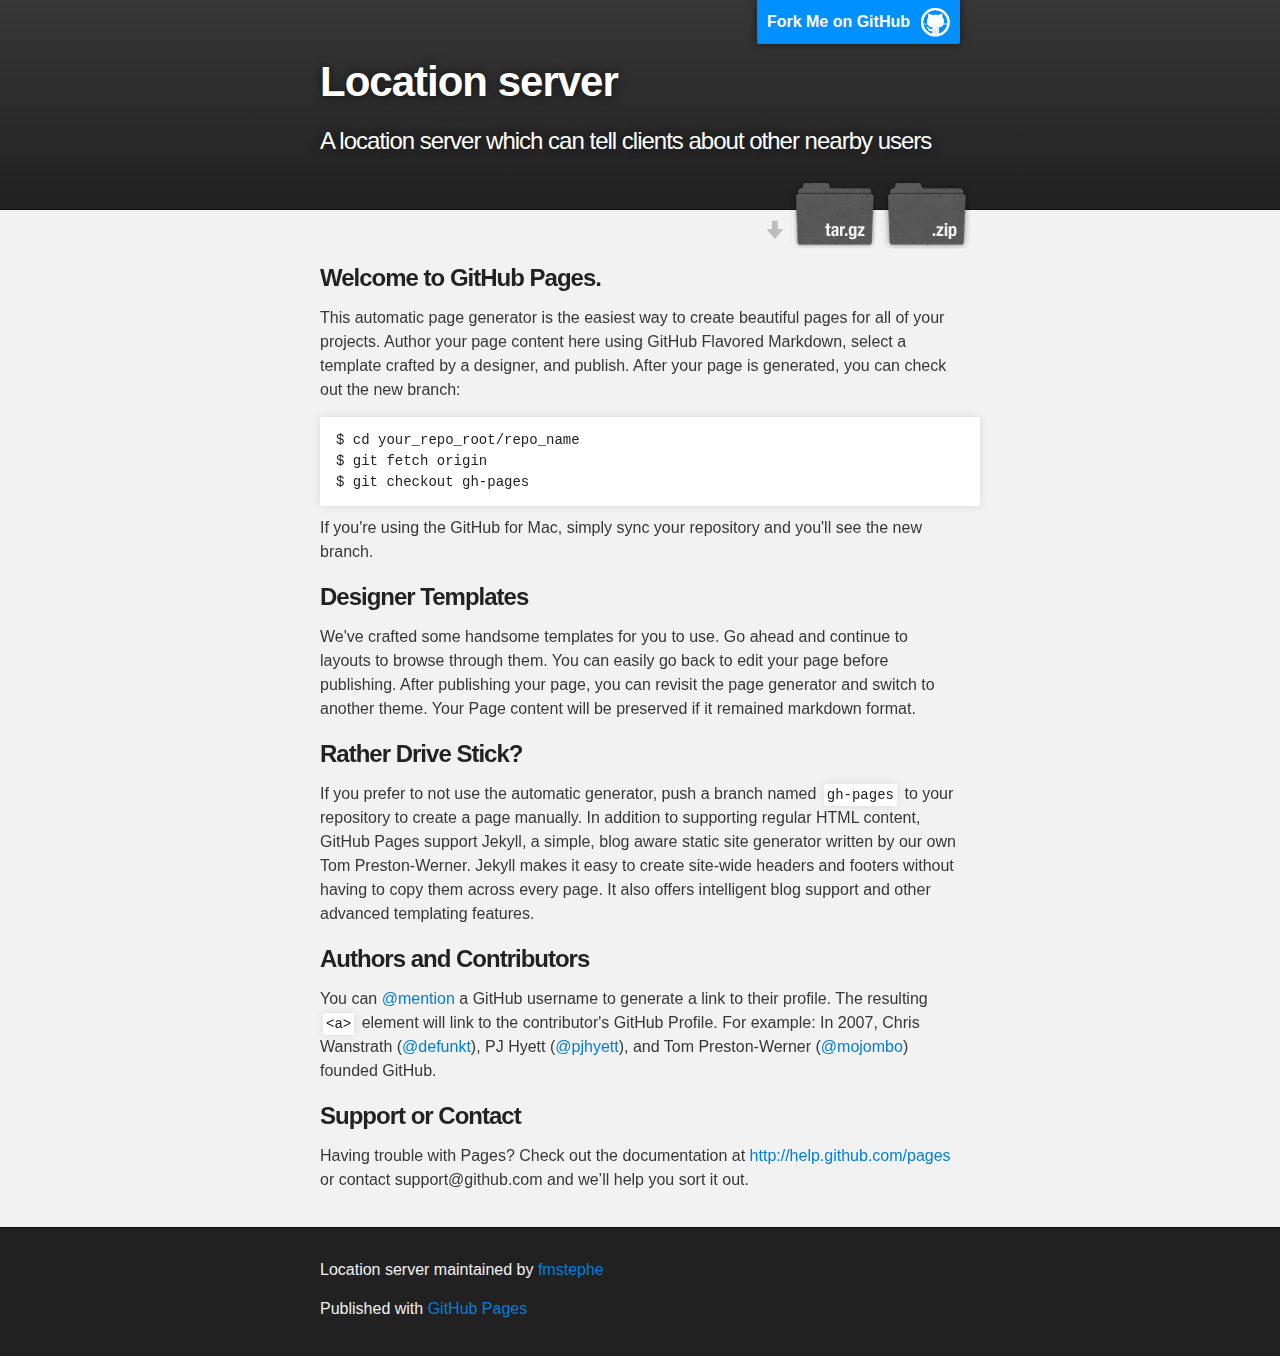
<file: index.html>
<!DOCTYPE html>
<html>

  <head>
    <meta charset='utf-8' />
    <meta http-equiv="X-UA-Compatible" content="chrome=1" />
    <meta name="description" content="Location server : A location server which can tell clients about other nearby users" />

    <link rel="stylesheet" type="text/css" media="screen" href="stylesheets/stylesheet.css">

    <title>Location server</title>
  </head>

  <body>

    <!-- HEADER -->
    <div id="header_wrap" class="outer">
        <header class="inner">
          <a id="forkme_banner" href="https://github.com/fmstephe/location_server">Fork Me on GitHub</a>

          <h1 id="project_title">Location server</h1>
          <h2 id="project_tagline">A location server which can tell clients about other nearby users</h2>

          <section id="downloads">
            <a class="zip_download_link" href="https://github.com/fmstephe/location_server/zipball/master">Download this project as a .zip file</a>
            <a class="tar_download_link" href="https://github.com/fmstephe/location_server/tarball/master">Download this project as a tar.gz file</a>
          </section>
        </header>
    </div>

    <!-- MAIN CONTENT -->
    <div id="main_content_wrap" class="outer">
      <section id="main_content" class="inner">
        <h3>Welcome to GitHub Pages.</h3>

<p>This automatic page generator is the easiest way to create beautiful pages for all of your projects. Author your page content here using GitHub Flavored Markdown, select a template crafted by a designer, and publish. After your page is generated, you can check out the new branch:</p>

<pre><code>$ cd your_repo_root/repo_name
$ git fetch origin
$ git checkout gh-pages
</code></pre>

<p>If you're using the GitHub for Mac, simply sync your repository and you'll see the new branch.</p>

<h3>Designer Templates</h3>

<p>We've crafted some handsome templates for you to use. Go ahead and continue to layouts to browse through them. You can easily go back to edit your page before publishing. After publishing your page, you can revisit the page generator and switch to another theme. Your Page content will be preserved if it remained markdown format.</p>

<h3>Rather Drive Stick?</h3>

<p>If you prefer to not use the automatic generator, push a branch named <code>gh-pages</code> to your repository to create a page manually. In addition to supporting regular HTML content, GitHub Pages support Jekyll, a simple, blog aware static site generator written by our own Tom Preston-Werner. Jekyll makes it easy to create site-wide headers and footers without having to copy them across every page. It also offers intelligent blog support and other advanced templating features.</p>

<h3>Authors and Contributors</h3>

<p>You can <a href="https://github.com/blog/821" class="user-mention">@mention</a> a GitHub username to generate a link to their profile. The resulting <code>&lt;a&gt;</code> element will link to the contributor's GitHub Profile. For example: In 2007, Chris Wanstrath (<a href="/defunkt" class="user-mention">@defunkt</a>), PJ Hyett (<a href="/pjhyett" class="user-mention">@pjhyett</a>), and Tom Preston-Werner (<a href="/mojombo" class="user-mention">@mojombo</a>) founded GitHub.</p>

<h3>Support or Contact</h3>

<p>Having trouble with Pages? Check out the documentation at <a href="http://help.github.com/pages">http://help.github.com/pages</a> or contact support@github.com and we’ll help you sort it out.</p>
      </section>
    </div>

    <!-- FOOTER  -->
    <div id="footer_wrap" class="outer">
      <footer class="inner">
        <p class="copyright">Location server maintained by <a href="https://github.com/fmstephe">fmstephe</a></p>
        <p>Published with <a href="http://pages.github.com">GitHub Pages</a></p>
      </footer>
    </div>

    

  </body>
</html>
</file>
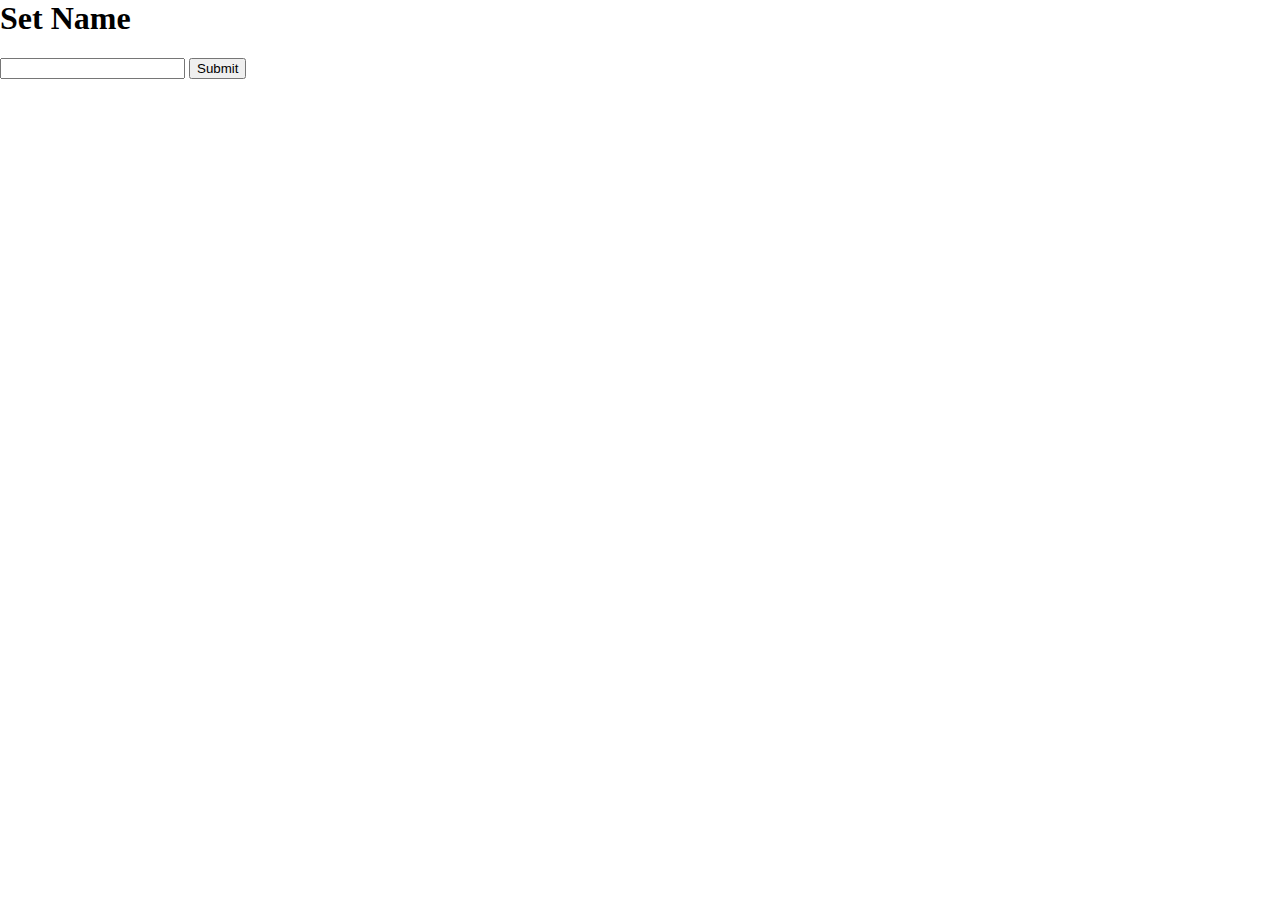
<file: example/index.html>
<html>
	<head>
		<meta name="viewport" content="initial-scale=1.0, user-scalable=no"/>
		<style type="text/css">
			html { height: 100% }
			body { height: 100%; margin: 0; padding: 0 }
			#map_canvas { height: 100% }
		</style>
		<script type="text/javascript" src="http://maps.google.com/maps/api/js?sensor=false"></script>
		<script type="text/javascript">
			// Request Objects
function $() { 
	return document.getElementById(arguments[0]);
}
function $F() { 
	return document.getElementById(arguments[0]).value;
}

function move(lat, lng) {
	this.Op = "cMove";
	this.Lat = lat;
	this.Lng = lng;
}

function add(id) {
	this.Op = "cAdd";
	this.Id = id;
}

function initLoc(lat, lng) {
	this.Op = "cInitLoc";
	this.Lat = lat;
	this.Lng = lng;
}

function nearby(lat, lng) {
	this.Op = "cNearby";
	this.Lat = lat;
	this.Lng = lng;
}

function clientObj() {
	return {
connect: function() {
		 this.ws=new WebSocket("ws://localhost:8002/loc");
		 this.ws.onopen=this.onopen;
		 this.ws.onmessage=this.onmessage;
		 this.ws.onclose=this.onclose;
	 },  
onopen: function() {
		console.log("Websocket Connection Open!");
	},  
send: function(obj) {
	      msg = JSON.stringify(obj);
	      console.log(msg);
	      if (this.ws) this.ws.send(msg);
      },  
onmessage: function(m) { 
		   if (m.data) {
			   console.log(m.data);
			   var msg = JSON.parse(m.data);
			   processMessage(msg);
		   }
	   },  
onclose: function(m) {
		 console.log("Websocket Connection Closed!");
		 this.ws=null;
	 } 
	};
}

var inited = false;
var id;
var map;
var marker = null;
var client = new clientObj();
var users = new Array();

function initialise() {
	var idReq = new XMLHttpRequest();
	idReq.open("GET", "http://localhost:8001/id", false);
	idReq.send();
	idMsg = JSON.parse(idReq.responseText);
	id = idMsg.Id;
	console.log(id)
	client.connect();
	var latlng = new google.maps.LatLng(54.97784, -1.612916);
	var myOptions = {control: false,
		zoom: 15,
		center: latlng,
		mapTypeId: google.maps.MapTypeId.ROADMAP
	};
	map = new google.maps.Map(document.getElementById("map_canvas"), myOptions);

	google.maps.event.addListener(map, 'click', function(event) {
			placeMarker(event.latLng);});
}

function processMessage(msg) {
	var op = msg.Op;
	var usr = msg.Usr;
	if (op == "sAdd" || op == "sMoved" || op == "sNearby" || op == "sVisible") {
		if (users[usr.Name]) {
			users[usr.Name].setMap(null);
		}
		var loc = new google.maps.LatLng(usr.Lat, usr.Lng);
		users[usr.Name] = new google.maps.Marker({position: loc, map: map, title: usr.Name});
	} else if (op == "sRemove" || op == "sNotVisible") {
		users[usr.Name].setMap(null);
	}
}

function placeMarker(loc) {
	console.log("Click!")
		if (marker != null) {
			marker.setMap(null);
		}
	marker = new google.maps.Marker({position:loc, map: map, title: "This is me!"});
	sendMsg(loc);
}

function sendMsg(loc) {
	if (!inited) {
		addMsg = new add(id);
		client.send(addMsg);
		initMsg = new initLoc(loc.lat(), loc.lng());
		client.send(initMsg);
		inited = true;
	} else {
		var mvMsg = new move(loc.lat(),loc.lng());
		client.send(mvMsg);
	}
}

</script>
</head>
<body onLoad="initialise()">
	<h1>Set Name</h1>
	<div id="name-entry">
		<input type="text" id="name" name="name"/>
		<input visibility="visible" type="submit" id="set_name" name="Set Name" onClick='$("name-entry").style.display="none"; sendMsg(null)'/>
	</div>
	<div id="map_canvas" style="width:50%; height:50%"></div>
</body>
</html>
</file>
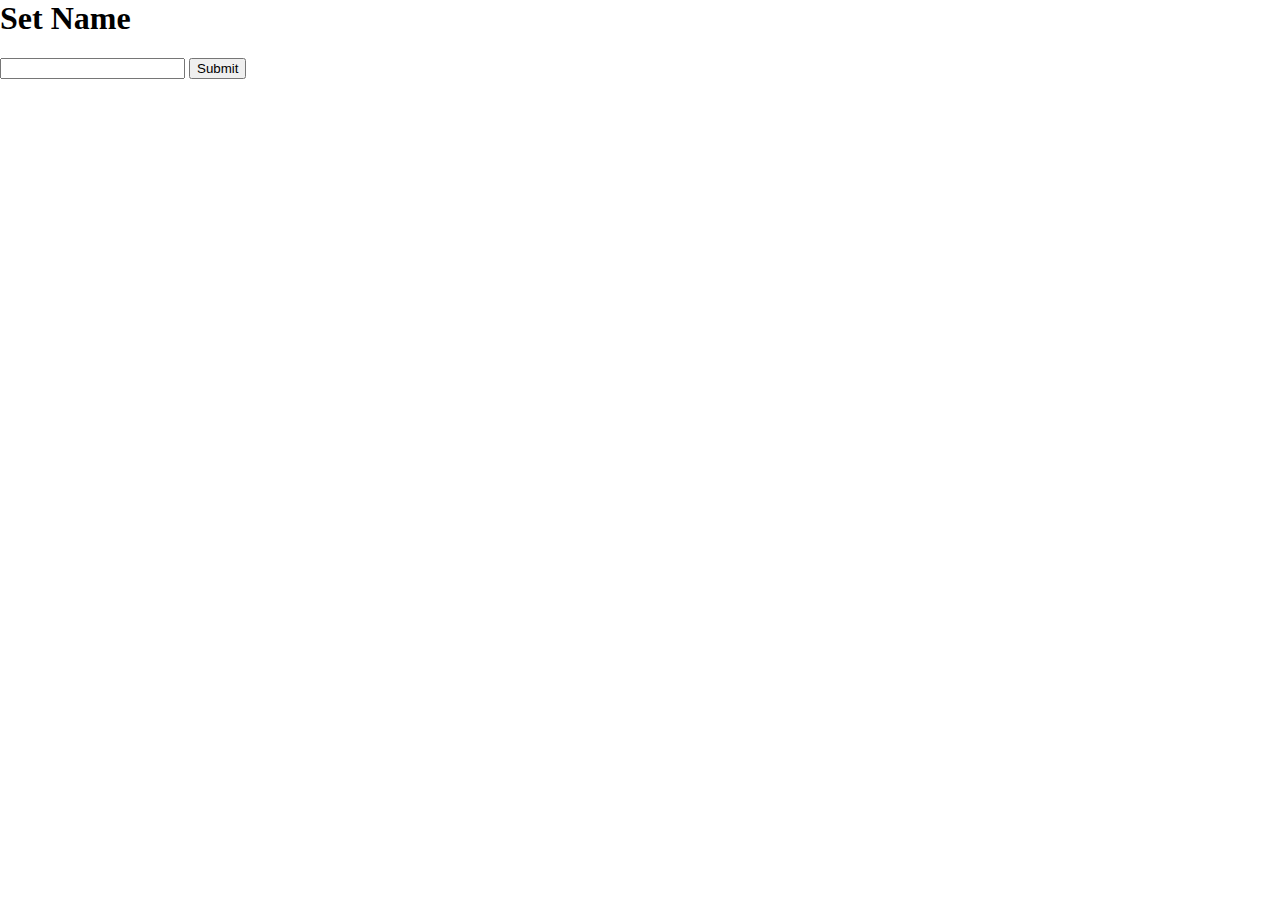
<file: locsrv/index.html>
<html>
  <head>
	<meta name="viewport" content="initial-scale=1.0, user-scalable=no"/>
	<style type="text/css">
	  html { height: 100% }
	  body { height: 100%; margin: 0; padding: 0 }
	  #map_canvas { height: 100% }
	</style>
	<script type="text/javascript" src="http://maps.google.com/maps/api/js?sensor=false"></script>
	<script type="text/javascript">
	  // Request Objects
	function $() { 
	  return document.getElementById(arguments[0]);
	}
	function $F() { 
	  return document.getElementById(arguments[0]).value;
	}

	function relocate(lat, lng) {
	  this.Op = "cMove";
	  this.Lat = lat;
	  this.Lng = lng;
	}

	function init(name, lat, lng) {
	  this.Op = "cAdd"
	  this.Name = name;
	  this.Lat = lat;
	  this.Lng = lng;
	}

	function nearby(lat, lng) {
	  this.Op = "cNearby";
	  this.Lat = lat;
	  this.Lng = lng;
	}

	function clientObj() {
	  return {
		connect: function() {
		  this.ws=new WebSocket("ws://localhost:8001/ws");
			this.ws.onopen=this.onopen;
			this.ws.onmessage=this.onmessage;
			this.ws.onclose=this.onclose;
		},  
		onopen: function() {
		  console.log("Websocket Connection Open!")
		},  
		send: function(obj) {
		  msg = JSON.stringify(obj)
		  console.log(msg);
		  if (this.ws) this.ws.send(msg);
		},  
		onmessage: function(m) { 
		  if (m.data) {
			console.log(m.data);
			var msg = JSON.parse(m.data);
			processMessage(msg);
		  }
		},  
		onclose: function(m) {
		  console.log("Websocket Connection Closed!");
		  this.ws=null;
		} 
	  };
	}

	var initialised = false;
	var map;
	var marker = null;
	var client = new clientObj();
	var users = new Array();

	function initialise() {
	  client.connect();
	  var latlng = new google.maps.LatLng(54.97784, -1.612916);
	  var myOptions = {control: false,
		zoom: 15,
		center: latlng,
		mapTypeId: google.maps.MapTypeId.ROADMAP
	  };
	  map = new google.maps.Map(document.getElementById("map_canvas"), myOptions);

	  google.maps.event.addListener(map, 'click', function(event) {
		placeMarker(event.latLng);});
	}

	function processMessage(msg) {
	  var op = msg.Op;
	  var usr = msg.Usr;
	  if (op == "sAdd" || op == "sMoved" || op == "sNearby" || op == "sVisible") {
		if (users[usr.Name]) {
			users[usr.Name].setMap(null);
		}
		var loc = new google.maps.LatLng(usr.Lat, usr.Lng);
		users[usr.Name] = new google.maps.Marker({position: loc, map: map, title: usr.Name});
	  } else if (op == "sRemove" || op == "sNotVisible") {
		users[usr.Name].setMap(null);
	  }
	}

	function placeMarker(loc) {
	  console.log("Click!")
	  if (marker != null) {
		marker.setMap(null);
	  }
	  marker = new google.maps.Marker({position:loc, map: map, title: "This is me!"});
	  sendMsg(loc);
	}

	function sendMsg(loc) {
	  var msg;
	  if (!initialised) {
		msg = new init($F("name"), loc.lat(), loc.lng());
		initialised = true;
	  } else {
		msg = new relocate(loc.lat(),loc.lng());
	  }
	  client.send(msg);
	}

  </script>
</head>
<body onLoad="initialise()">
  <h1>Set Name</h1>
  <div id="name-entry">
	<input type="text" id="name" name="name"/>
	<input visibility="visible" type="submit" id="set_name" name="Set Name" onClick='$("name-entry").style.display="none"'/>
  </div>
  <div id="map_canvas" style="width:50%; height:50%"></div>
</body>
</html>
</file>
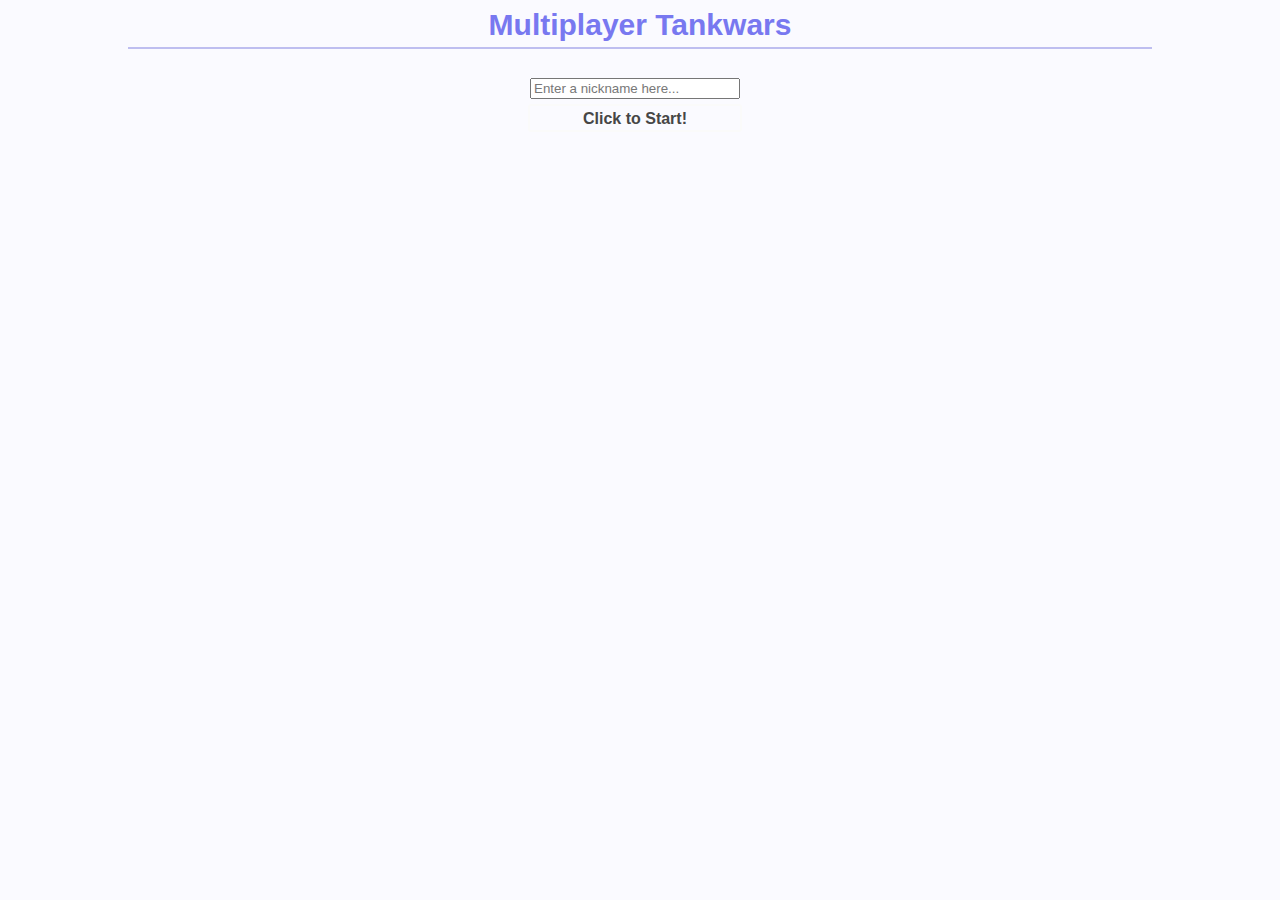
<file: exec/example/html/index.html>
<html>
	<head>
		<link rel="stylesheet" type="text/css" href="tankwars/css/standard.css"></link>

		<script type="text/javascript" src="common/wsUtil.js"></script>
		<script type="text/javascript" src="common/message.js"></script>
		<script type="text/javascript" src="common/id.js"></script>
		<script type="text/javascript" src="common/linkedlist.js"></script>
		<script type="text/javascript" src="common/connect.js"></script>
		<script type="text/javascript" src="tankwars/msgs/busy.js"></script>
		<script type="text/javascript" src="tankwars/msgs/name.js"></script>
		<script type="text/javascript" src="tankwars/msgs/start.js"></script>
		<script type="text/javascript" src="tankwars/msgs/turn.js"></script>
		<script type="text/javascript" src="tankwars/transitions.js"></script>
		<script type="text/javascript" src="tankwars/handlers/turnhandler.js"></script>
		<script type="text/javascript" src="tankwars/game.js"></script>
		<script type="text/javascript" src="tankwars/findplayers.js"></script>
		<script type="text/javascript" src="tankwars/model/explosion.js"></script>
		<script type="text/javascript" src="tankwars/model/keybindings.js"></script>
		<script type="text/javascript" src="tankwars/model/missile.js"></script>
		<script type="text/javascript" src="tankwars/model/player.js"></script>
		<script type="text/javascript" src="tankwars/model/terrain.js"></script>
		<script type="text/javascript" src="tankwars/model/wind.js"></script>
		<script type="text/javascript" src="tankwars/text/nearby.js"></script>
		<script type="text/javascript" src="tankwars/text/game.js"></script>
		<script type="text/javascript" src="tankwars/text/nickname.js"></script>
		<script type="text/javascript" src="tankwars/text/disconnect.js"></script>
		<script type="text/javascript" src="tankwars/text/unsupported.js"></script>
		<script type="text/javascript" src="tankwars/text/shareLocation.js"></script>

		<script type="text/javascript">
			var _gaq = _gaq || [];
			_gaq.push(['_setAccount', 'UA-31065469-1']);
			_gaq.push(['_trackPageview']);

			(function() {
			 var ga = document.createElement('script'); ga.type = 'text/javascript'; ga.async = true;
			 ga.src = ('https:' == document.location.protocol ? 'https://ssl' : 'http://www') + '.google-analytics.com/ga.js';
			 var s = document.getElementsByTagName('script')[0]; s.parentNode.insertBefore(ga, s);
			 })();

		</script>
	</head>

	<body onload="enterNickState();" class="body-style">
		<div id="three-columns" class="container">
			<div class="title">Multiplayer Tankwars</div>
			<div id="left-column" class="fixed-column">
				<div id="comment-div" class="comment"></div>
			</div>

			<div id="middle-column" class="fixed-column">
				<div id="intro-div">
					<div>
						<input class="nick-input-virgin" id="nick-input" type="text" name="nick" value="Enter a nickname here..." onfocus="nickSelect();"/>
						<div class="invite invite-send" onclick="tryNick();">Click to Start!</div>
					</div>
				</div>
			</div>

			<div id="right-column" class="fixed-column">
				<div id="far-right-column" class="right-column">
				</div>
			</div>
		</div>

		<div id="error-column" class="center-column" style="display:none">
			<div id="error-comment" class="comment"></div>
		</div>

		<!-- 75%-25% column pair -->
		<div id="game-columns" style="display:none" class="container">
			<div class="fixed-column">
				<div id="game-comment" class="comment"></div>
			</div>

			<div class="large-column">
				<div id="game-div">
					<div id="canvas-div">
						<canvas id="background" style="position: absolute; z-index: 0"></canvas>
						<canvas id="terrain" style="position: absolute; z-index: 1"></canvas>
						<canvas id="tank" style="position: absolute; z-index: 2"></canvas>
						<canvas id="missile" style="position: absolute; z-index: 3"></canvas>
					</div>

					<div style="margin:auto;text-align:center">
						<div>&#8678 &#8680 <span style='color:red'>Rotate Turret</span></div>
						<div>&#8679 &#8681 <span style='color:red'>Change Power</span></div>
						<div>SPACE <span style='color:red'>Fire</span></div>
					</div>
				</div>
			</div>
		</div>
	</body>
</html>
</file>
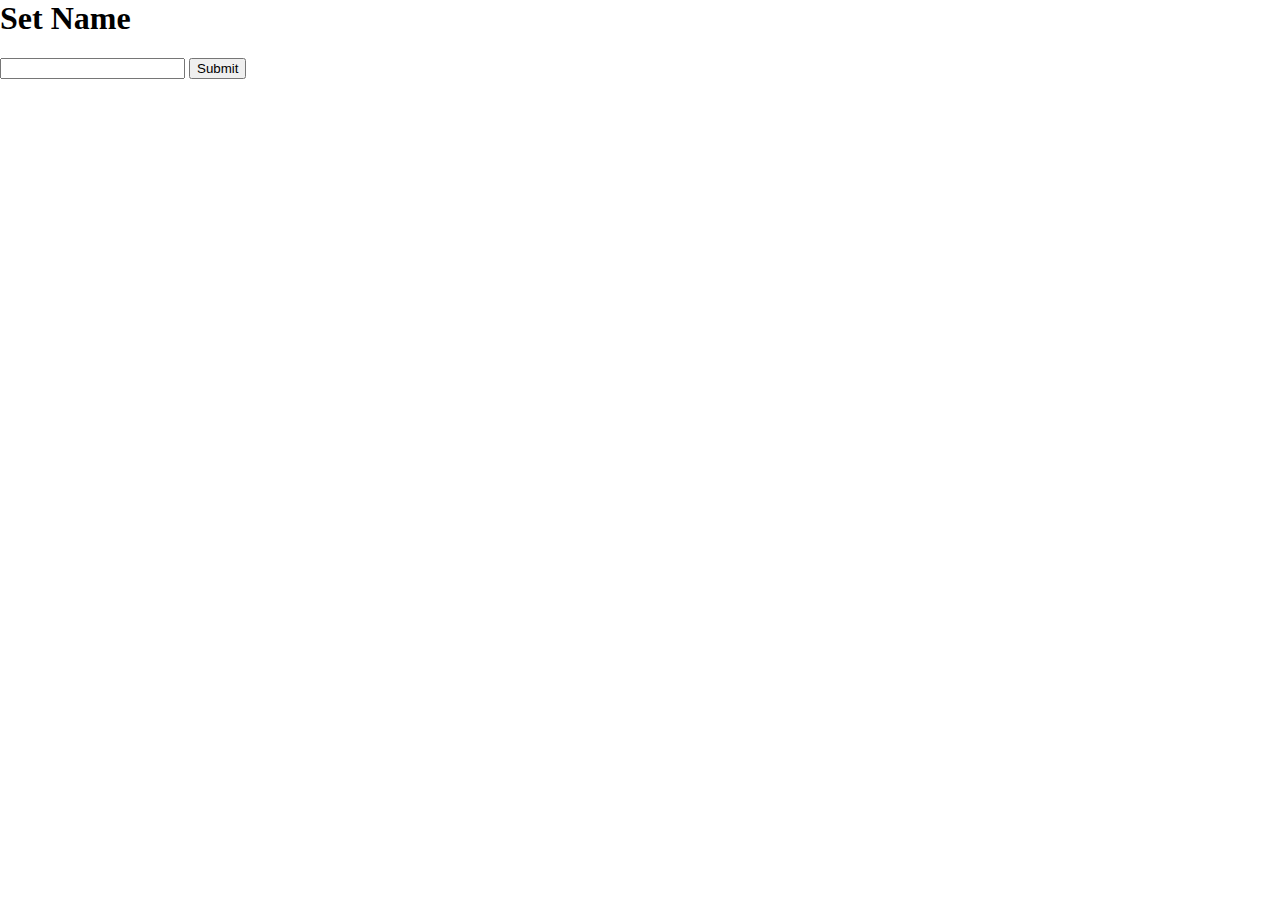
<file: example_server/html/example.html>
<html>
	<head>
		<meta name="viewport" content="initial-scale=1.0, user-scalable=no"/>
		<style type="text/css">
			html { height: 100% }
			body { height: 100%; margin: 0; padding: 0 }
			#map_canvas { height: 100% }
		</style>
		<script type="text/javascript" src="http://maps.google.com/maps/api/js?sensor=false"></script>
		<script type="text/javascript" src="http://178.79.176.206:8001/wsUtil.js"></script>
		<script type="text/javascript" src="http://178.79.176.206:8001/location.js"></script>
		<script type="text/javascript" src="http://178.79.176.206:8001/message.js"></script>
		<script type="text/javascript">
			// Request Objects
function $() { 
	return document.getElementById(arguments[0]);
}

function $F() { 
	return document.getElementById(arguments[0]).value;
}

function User(usrInfo, marker) {
	this.usrInfo = usrInfo;
	this.marker = marker;
}

var host = "178.79.176.206"
var inited = false;
var id;
var map;
var marker = null;
var locService;
var msgService;
var users = new Array();

function getLocalCoords() {
	if (navigator.geolocation) {
		navigator.geolocation.getCurrentPosition(initialise,function(error) { alert(error) });
	} else {
		alert("Get a real browser");
	}
}

function initialise(position) {
	var lat = position.coords.lattitude;
	var lng = position.coords.longitude;
	var idReq = new XMLHttpRequest();
	idReq.open("GET", "http://"+host+":8001/id", false);
	idReq.send();
	idMsg = JSON.parse(idReq.responseText);
	id = idMsg.Id;
	console.log(id);
	addMsg = new Add(id);
	locService = new WSClient("Location", "ws://"+host+":8002/loc", handleLoc, function(){ this.jsonsend(addMsg); }, function() {});
	msgService = new WSClient("Message", "ws://"+host+":8003/msg", handleMsg, function(){ this.jsonsend(addMsg); }, function() {});
	locService.connect();
	msgService.connect();
	//var latlng = new google.maps.LatLng(54.97784, -1.612916);
	var latlng = new google.maps.LatLng(lat, lng);
	var myOptions = {control: false,
		zoom: 15,
		center: latlng,
		mapTypeId: google.maps.MapTypeId.ROADMAP
	};
	map = new google.maps.Map(document.getElementById("map_canvas"), myOptions);
	google.maps.event.addListener(map, 'click', function(event) { placeMarker(event.latLng); });
}

function handleLoc(msg) {
	var op = msg.Op;
	var usrInfo = msg.Usr;
	if (op == "sAdd" || op == "sMoved" || op == "sNearby" || op == "sVisible") {
		usrInfo.Name = "?"
		if (users[usrInfo.Id]) {
			users[usrInfo.Id].marker.setMap(null);
			usrInfo.Name = users[usrInfo.Id].usrInfo.Name;
		}
		var loc = new google.maps.LatLng(usrInfo.Lat, usrInfo.Lng);
		var marker = new google.maps.Marker({position: loc, map: map, title: usrInfo.Name});
		var usr = new User(usrInfo, marker); 
		users[usrInfo.Id] = usr;
		google.maps.event.addListener(marker, 'click', function(event) { findName(usr) });
	} else if (op == "sRemove" || op == "sNotVisible") {
		users[usrInfo.Id].marker.setMap(null);
	}
}

function findName(usr) {
	var to = usr.usrInfo.Id;
	var msgMsg = "name?"
	msg = new Msg(to, msgMsg);
	msgService.jsonsend(msg);
}

function handleMsg(msg) {
	var from = msg.From;
	var msgMsg = msg.Msg;
	if (msgMsg == "name?") {
		reply = new Msg(from, $F("name"));
		msgService.jsonsend(reply);
	} else if (users[from] != null) {
		var oldMarker = users[from].marker;
		oldMarker.setMap(null);
		newMarker = new google.maps.Marker({position:oldMarker.position, map: map, title: msgMsg});
		users[from].marker = newMarker;
		users[from].usrInfo.Name = msgMsg;
		console.log("Updated user "+from+" with name "+msgMsg);
	}
}

function placeMarker(loc) {
	if (marker != null) {
		marker.setMap(null);
	}
	marker = new google.maps.Marker({position:loc, map: map, title: "This is me!"});
	sendMsg(loc);
}

function sendMsg(loc) {
	if (!inited) {
		initMsg = new InitLoc(loc.lat(), loc.lng());
		locService.jsonsend(initMsg);
		inited = true;
	} else {
		var mvMsg = new Move(loc.lat(),loc.lng());
		locService.jsonsend(mvMsg);
	}
}

</script>
</head>
<body onLoad="getLocalCoords()">
	<h1>Set Name</h1>
	<div id="name-entry">
		<input type="text" id="name" name="name"/>
		<input visibility="visible" type="submit" id="set_name" name="Set Name" onClick='$("name-entry").style.display="none";'/>
	</div>
	<div id="map_canvas" style="width:50%; height:50%"></div>
</body>
</html>
</file>
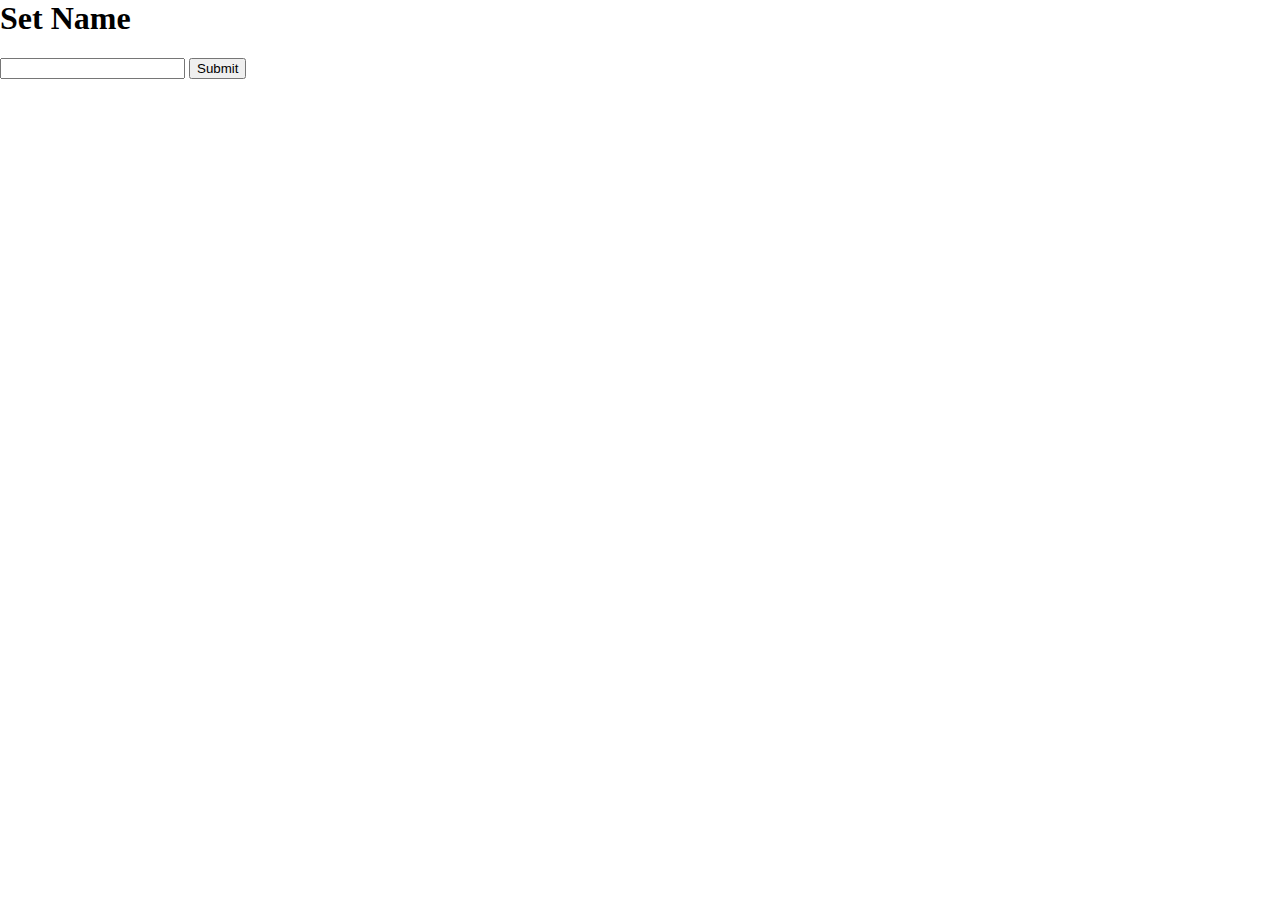
<file: example_server/html/map.html>
<html>
	<head>
		<meta name="viewport" content="initial-scale=1.0, user-scalable=no"/>
		<style type="text/css">
			html { height: 100% }
			body { height: 100%; margin: 0; padding: 0 }
			#map_canvas { height: 100% }
		</style>
		<script type="text/javascript" src="http://maps.google.com/maps/api/js?sensor=false"></script>
		<script type="text/javascript" src="http://178.79.176.206:8001/wsUtil.js"></script>
		<script type="text/javascript" src="http://178.79.176.206:8001/location.js"></script>
		<script type="text/javascript" src="http://178.79.176.206:8001/message.js"></script>
		<script type="text/javascript">
			// Request Objects
function $() { 
	return document.getElementById(arguments[0]);
}

function $F() { 
	return document.getElementById(arguments[0]).value;
}

function User(usrInfo, marker) {
	this.usrInfo = usrInfo;
	this.marker = marker;
}

var host = "178.79.176.206"
var inited = false;
var id;
var map;
var marker = null;
var locService;
var msgService;
var users = new Array();

function getLocalCoords() {
	if (navigator.geolocation) {
		navigator.geolocation.getCurrentPosition(initialise,function(error) { alert(error) });
	} else {
		alert("Get a real browser");
	}
}

function initialise(position) {
	var lat = position.coords.latitude;
	var lng = position.coords.longitude;
	console.log(lat, lng);
	var idReq = new XMLHttpRequest();
	idReq.open("GET", "http://"+host+":8001/id", false);
	idReq.send();
	idMsg = JSON.parse(idReq.responseText);
	id = idMsg.Id;
	console.log(id);
	addMsg = new Add(id);
	locService = new WSClient("Location", "ws://"+host+":8002/loc", handleLoc, function(){ this.jsonsend(addMsg); }, function() {});
	msgService = new WSClient("Message", "ws://"+host+":8003/msg", handleMsg, function(){ this.jsonsend(addMsg); }, function() {});
	locService.connect();
	msgService.connect();
	//var latlng = new google.maps.LatLng(54.97784, -1.612916);
	var latlng = new google.maps.LatLng(lat, lng);
	var myOptions = {control: false,
		zoom: 15,
		center: latlng,
		mapTypeId: google.maps.MapTypeId.ROADMAP
	};
	map = new google.maps.Map(document.getElementById("map_canvas"), myOptions);
	google.maps.event.addListener(map, 'click', function(event) { placeMarker(event.latLng); });
}

function handleLoc(msg) {
	var op = msg.Op;
	var usrInfo = msg.Usr;
	if (op == "sAdd" || op == "sMoved" || op == "sNearby" || op == "sVisible") {
		usrInfo.Name = "?"
		if (users[usrInfo.Id]) {
			users[usrInfo.Id].marker.setMap(null);
			usrInfo.Name = users[usrInfo.Id].usrInfo.Name;
		}
		var loc = new google.maps.LatLng(usrInfo.Lat, usrInfo.Lng);
		var marker = new google.maps.Marker({position: loc, map: map, title: usrInfo.Name});
		var usr = new User(usrInfo, marker); 
		users[usrInfo.Id] = usr;
		google.maps.event.addListener(marker, 'click', function(event) { findName(usr) });
	} else if (op == "sRemove" || op == "sNotVisible") {
		users[usrInfo.Id].marker.setMap(null);
	}
}

function findName(usr) {
	var to = usr.usrInfo.Id;
	var msgMsg = "name?"
	msg = new Msg(to, msgMsg);
	msgService.jsonsend(msg);
}

function handleMsg(msg) {
	var from = msg.From;
	var msgMsg = msg.Msg;
	if (msgMsg == "name?") {
		reply = new Msg(from, $F("name"));
		msgService.jsonsend(reply);
	} else if (users[from] != null) {
		var oldMarker = users[from].marker;
		oldMarker.setMap(null);
		newMarker = new google.maps.Marker({position:oldMarker.position, map: map, title: msgMsg});
		users[from].marker = newMarker;
		users[from].usrInfo.Name = msgMsg;
		console.log("Updated user "+from+" with name "+msgMsg);
	}
}

function placeMarker(loc) {
	if (marker != null) {
		marker.setMap(null);
	}
	marker = new google.maps.Marker({position:loc, map: map, title: "This is me!"});
	sendMsg(loc);
}

function sendMsg(loc) {
	if (!inited) {
		initMsg = new InitLoc(loc.lat(), loc.lng());
		locService.jsonsend(initMsg);
		inited = true;
	} else {
		var mvMsg = new Move(loc.lat(),loc.lng());
		locService.jsonsend(mvMsg);
	}
}

</script>
</head>
<body onLoad="getLocalCoords()">
	<h1>Set Name</h1>
	<div id="name-entry">
		<input type="text" id="name" name="name"/>
		<input visibility="visible" type="submit" id="set_name" name="Set Name" onClick='$("name-entry").style.display="none";'/>
	</div>
	<div id="map_canvas" style="width:50%; height:50%"></div>
</body>
</html>
</file>
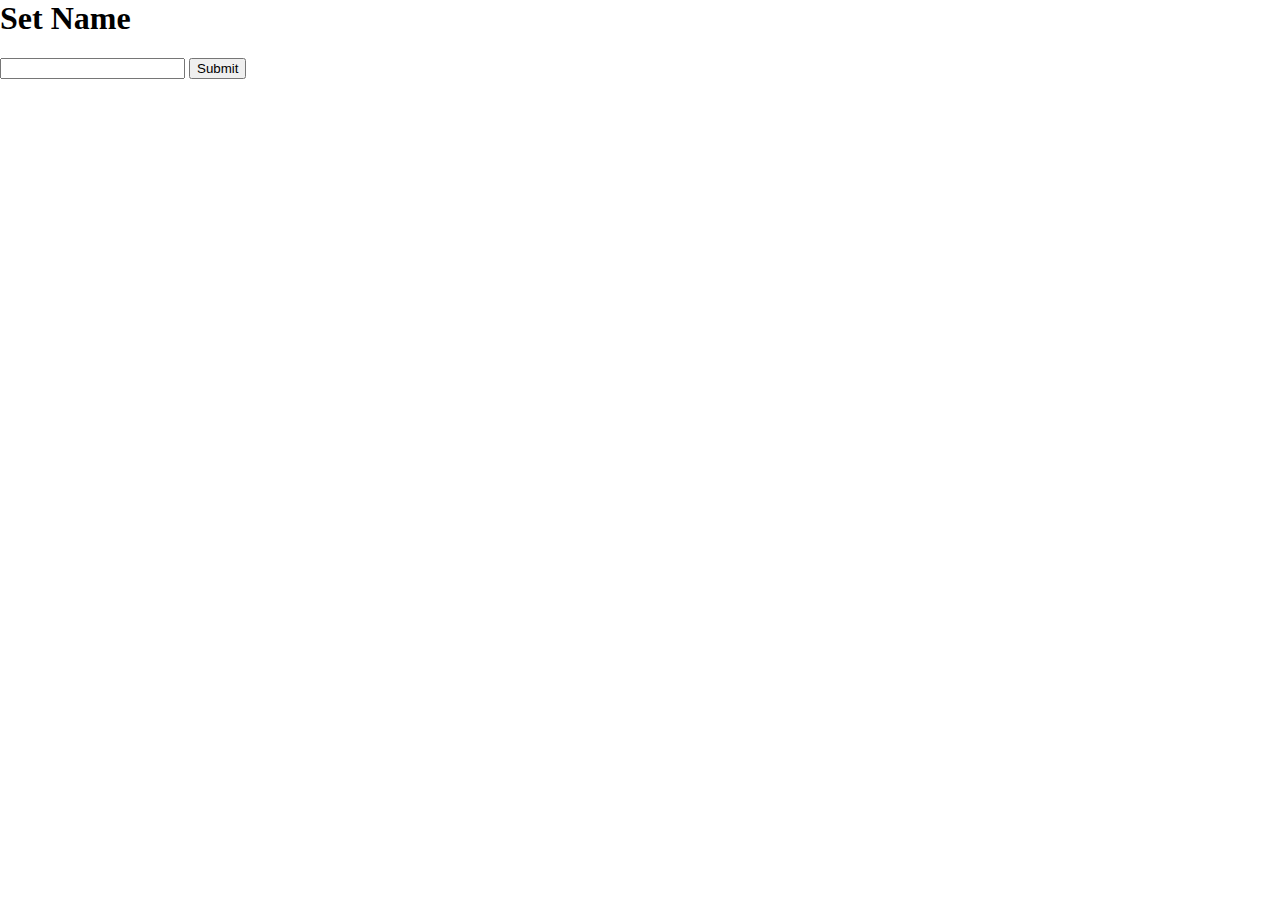
<file: example_server/html/map/map.html>
<html>
	<head>
		<title>Smoke Testing Map Web Application</title>
		<meta name="viewport" content="initial-scale=1.0, user-scalable=no"/>
		<style type="text/css">
			html { height: 100% }
			body { height: 100%; margin: 0; padding: 0 }
			#map_canvas { height: 100% }
		</style>
		<script type="text/javascript" src="http://maps.google.com/maps/api/js?sensor=false"></script>
		<script type="text/javascript" src="../common/id.js"></script>
		<script type="text/javascript" src="../common/wsUtil.js"></script>
		<script type="text/javascript" src="../common/message.js"></script>
		<script type="text/javascript" src="../common/linkedlist.js"></script>
		<script type="text/javascript">
			// Request Objects
function $() { 
	return document.getElementById(arguments[0]);
}

function $F() { 
	return document.getElementById(arguments[0]).value;
}

function User(usrInfo, marker) {
	this.usrInfo = usrInfo;
	this.marker = marker;
}

var host = "178.79.176.206"
var inited = false;
var id;
var map;
var marker = null;
var locService;
var msgService;
var users = new Array();

function getLocalCoords() {
	if (navigator.geolocation) {
		navigator.geolocation.getCurrentPosition(initialise,function(error) { alert(error) });
	} else {
		alert("Get a real browser");
	}
}

function initialise(position) {
	var lat = position.coords.latitude;
	var lng = position.coords.longitude;
	console.log(lat, lng);
	id = getId();
	console.log(id);
	addMsg = new Add(id);
	locService = new WSClient("Location", "ws://"+host+":8002/loc", handleLoc, function(){}, function() {});
	msgService = new WSClient("Message", "ws://"+host+":8003/msg", handleMsg, function(){}, function() {});
	locService.connect();
	msgService.connect();
	locService.jsonsend(addMsg);
	msgService.jsonsend(addMsg);
	var latlng = new google.maps.LatLng(lat, lng);
	var myOptions = {control: false,
		zoom: 15,
		center: latlng,
		mapTypeId: google.maps.MapTypeId.ROADMAP
	};
	map = new google.maps.Map(document.getElementById("map_canvas"), myOptions);
	google.maps.event.addListener(map, 'click', function(event) { placeMarker(event.latLng); });
}

function handleLoc(msg) {
	var op = msg.op;
	var usrInfo = {id: msg.id, Lat: msg.lat, Lng: msg.lng};
	if (op == "sMoved" || op == "sVisible") {
		usrInfo.Name = "?"
		if (users[usrInfo.id]) {
			users[usrInfo.id].marker.setMap(null);
			usrInfo.Name = users[usrInfo.id].usrInfo.Name;
		}
		var loc = new google.maps.LatLng(usrInfo.lat, usrInfo.lng);
		var marker = new google.maps.Marker({position: loc, map: map, title: usrInfo.Name});
		var usr = new User(usrInfo, marker); 
		users[usrInfo.id] = usr;
		google.maps.event.addListener(marker, 'click', function(event) { findName(usr) });
	} else if (op == "sNotVisible") {
		users[usrInfo.id].marker.setMap(null);
	}
}

function findName(usr) {
	var to = usr.usrInfo.id;
	var content = "name?"
	msg = new Msg(to, content);
	msgService.jsonsend(msg);
}

function handleMsg(msg) {
	var from = msg.from;
	var content = msg.content;
	if (content == "name?") {
		reply = new Msg(from, $F("name"));
		msgService.jsonsend(reply);
	} else if (users[from] != null) {
		var oldMarker = users[from].marker;
		oldMarker.setMap(null);
		newMarker = new google.maps.Marker({position:oldMarker.position, map: map, title: content});
		users[from].marker = newMarker;
		users[from].usrInfo.Name = content;
		console.log("Updated user "+from+" with name "+content);
	}
}

function placeMarker(loc) {
	if (marker != null) {
		marker.setMap(null);
	}
	marker = new google.maps.Marker({position:loc, map: map, title: "This is me!"});
	sendMsg(loc);
}

function sendMsg(loc) {
	if (!inited) {
		initMsg = new InitLoc(loc.lat(), loc.lng());
		locService.jsonsend(initMsg);
		inited = true;
	} else {
		var mvMsg = new Move(loc.lat(),loc.lng());
		locService.jsonsend(mvMsg);
	}
}

</script>

<script type="text/javascript">
	var _gaq = _gaq || [];
	_gaq.push(['_setAccount', 'UA-31065469-1']);
	_gaq.push(['_trackPageview']);

	(function() {
	 var ga = document.createElement('script'); ga.type = 'text/javascript'; ga.async = true;
	 ga.src = ('https:' == document.location.protocol ? 'https://ssl' : 'http://www') + '.google-analytics.com/ga.js';
	 var s = document.getElementsByTagName('script')[0]; s.parentNode.insertBefore(ga, s);
	 })();
</script>

</head>
<body onLoad="getLocalCoords()">
	<h1>Set Name</h1>
	<div id="name-entry">
		<input type="text" id="name" name="name"/>
		<input visibility="visible" type="submit" id="set_name" name="Set Name" onClick='$("name-entry").style.display="none";'/>
	</div>
	<div id="map_canvas" style="width:50%; height:50%"></div>
</body>
</html>
</file>
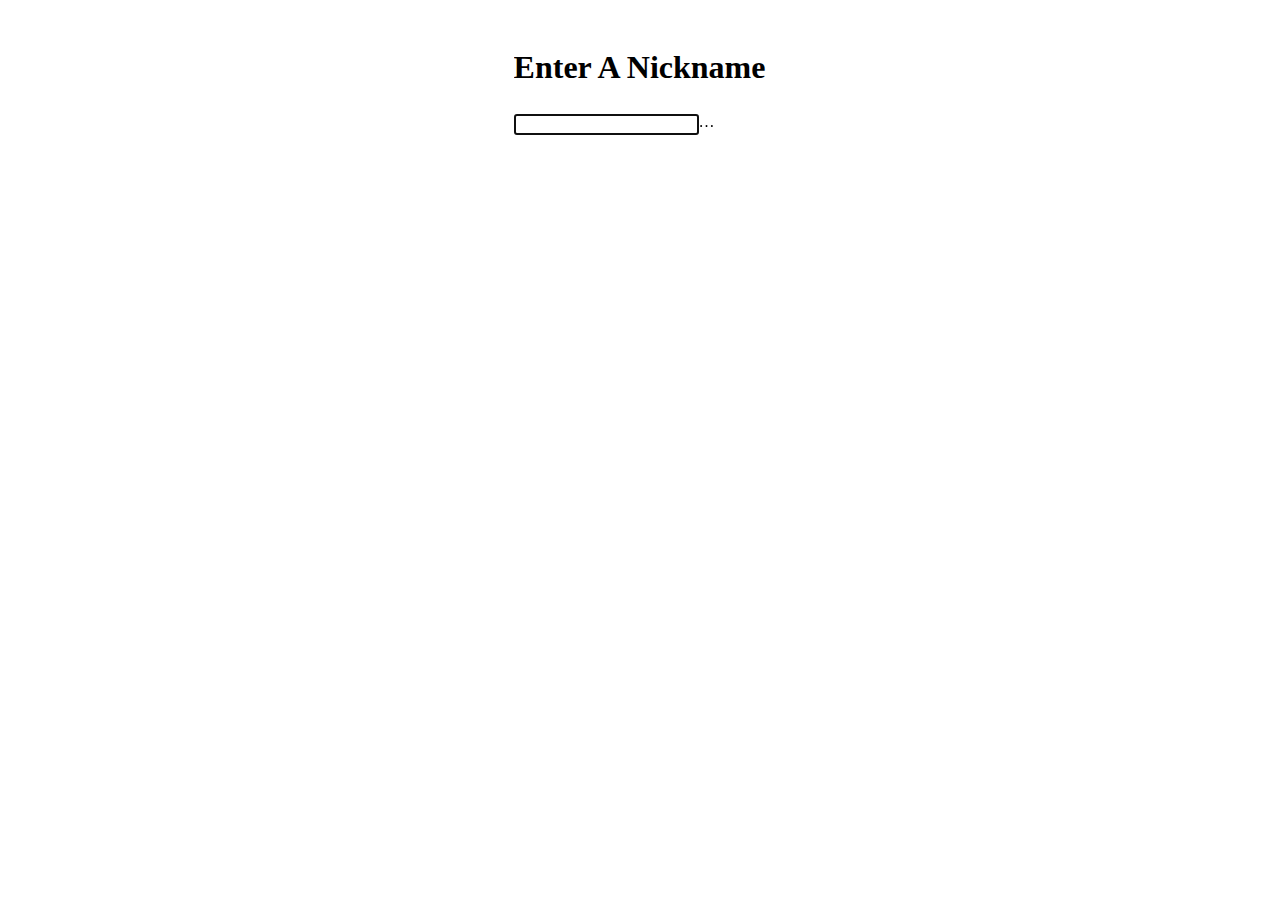
<file: example_server/html/tankwars/tankwars.html>
<html>
	<head>
		<script type="text/javascript" src="../common/wsUtil.js"></script>
		<script type="text/javascript" src="../common/message.js"></script>
		<script type="text/javascript" src="../common/id.js"></script>
		<script type="text/javascript" src="../common/linkedlist.js"></script>
		<script type="text/javascript" src="../common/connect.js"></script>
		<script type="text/javascript" src="msgs/busy.js"></script>
		<script type="text/javascript" src="msgs/name.js"></script>
		<script type="text/javascript" src="msgs/start.js"></script>
		<script type="text/javascript" src="msgs/turn.js"></script>
		<script type="text/javascript" src="transitions.js"></script>
		<script type="text/javascript" src="handlers/turnhandler.js"></script>
		<script type="text/javascript" src="game.js"></script>
		<script type="text/javascript" src="findplayers.js"></script>
		<script type="text/javascript" src="model/explosion.js"></script>
		<script type="text/javascript" src="model/keybindings.js"></script>
		<script type="text/javascript" src="model/missile.js"></script>
		<script type="text/javascript" src="model/player.js"></script>
		<script type="text/javascript" src="model/terrain.js"></script>
		<script type="text/javascript" src="model/wind.js"></script>

		<link rel="stylesheet" type="text/css" href="css/standard.css"></link>

		<script type="text/javascript">

			var _gaq = _gaq || [];
			_gaq.push(['_setAccount', 'UA-31065469-1']);
			_gaq.push(['_trackPageview']);

			(function() {
			 var ga = document.createElement('script'); ga.type = 'text/javascript'; ga.async = true;
			 ga.src = ('https:' == document.location.protocol ? 'https://ssl' : 'http://www') + '.google-analytics.com/ga.js';
			 var s = document.getElementsByTagName('script')[0]; s.parentNode.insertBefore(ga, s);
			 })();

		</script>
	</head>

	<body onload="enterNickState();">
		<div id ="intro-div">
			<div id="spacer-div" style="height: 20px"></div>

			<div id="nick-div"> 
				<div class="player-column"><h1>Enter A Nickname</h1></div>
				<div class="player-column"><input id="nick-input" type="text" name="nick" id="nickname"/><button class="activebutton" type="button" >Start!</button></div>
			</div>

			<div id="player-div">
			</div>
		</div>

		<div class="player-column" id="game-div">
			<canvas id="background" style="position: absolute; z-index: 0"></canvas>
			<canvas id="terrain" style="position: absolute; z-index: 1"></canvas>
			<canvas id="tank" style="position: absolute; z-index: 2"></canvas>
			<canvas id="missile" style="position: absolute; z-index: 3"></canvas>
		</div>

	</body>
</html>
</file>
<file: stylesheets/stylesheet.css>
/*******************************************************************************
Slate Theme for Github Pages
by Jason Costello, @jsncostello
*******************************************************************************/

@import url(pygment_trac.css);

/*******************************************************************************
MeyerWeb Reset
*******************************************************************************/

html, body, div, span, applet, object, iframe,
h1, h2, h3, h4, h5, h6, p, blockquote, pre,
a, abbr, acronym, address, big, cite, code,
del, dfn, em, img, ins, kbd, q, s, samp,
small, strike, strong, sub, sup, tt, var,
b, u, i, center,
dl, dt, dd, ol, ul, li,
fieldset, form, label, legend,
table, caption, tbody, tfoot, thead, tr, th, td,
article, aside, canvas, details, embed,
figure, figcaption, footer, header, hgroup,
menu, nav, output, ruby, section, summary,
time, mark, audio, video {
  margin: 0;
  padding: 0;
  border: 0;
  font: inherit;
  vertical-align: baseline;
}

/* HTML5 display-role reset for older browsers */
article, aside, details, figcaption, figure,
footer, header, hgroup, menu, nav, section {
  display: block;
}

ol, ul {
  list-style: none;
}

blockquote, q {
}

table {
  border-collapse: collapse;
  border-spacing: 0;
}

a:focus {
  outline: none;
}

/*******************************************************************************
Theme Styles
*******************************************************************************/

body {
  box-sizing: border-box;
  color:#373737;
  background: #212121;
  font-size: 16px;
  font-family: 'Myriad Pro', Calibri, Helvetica, Arial, sans-serif;
  line-height: 1.5;
  -webkit-font-smoothing: antialiased;
}

h1, h2, h3, h4, h5, h6 {
  margin: 10px 0;
  font-weight: 700;
  color:#222222;
  font-family: 'Lucida Grande', 'Calibri', Helvetica, Arial, sans-serif;
  letter-spacing: -1px;
}

h1 {
  font-size: 36px;
  font-weight: 700;
}

h2 {
  padding-bottom: 10px;
  font-size: 32px;
  background: url('../images/bg_hr.png') repeat-x bottom;
}

h3 {
  font-size: 24px;
}

h4 {
  font-size: 21px;
}

h5 {
  font-size: 18px;
}

h6 {
  font-size: 16px;
}

p {
  margin: 10px 0 15px 0;
}

footer p {
  color: #f2f2f2;
}

a {
  text-decoration: none;
  color: #007edf;
  text-shadow: none;

  transition: color 0.5s ease;
  transition: text-shadow 0.5s ease;
  -webkit-transition: color 0.5s ease;
  -webkit-transition: text-shadow 0.5s ease;
  -moz-transition: color 0.5s ease;
  -moz-transition: text-shadow 0.5s ease;
  -o-transition: color 0.5s ease;
  -o-transition: text-shadow 0.5s ease;
  -ms-transition: color 0.5s ease;
  -ms-transition: text-shadow 0.5s ease;
}

#main_content a:hover {
  color: #0069ba;
  text-shadow: #0090ff 0px 0px 2px;
}

footer a:hover {
  color: #43adff;
  text-shadow: #0090ff 0px 0px 2px;
}

em {
  font-style: italic;
}

strong {
  font-weight: bold;
}

img {
  position: relative;
  margin: 0 auto;
  max-width: 739px;
  padding: 5px;
  margin: 10px 0 10px 0;
  border: 1px solid #ebebeb;

  box-shadow: 0 0 5px #ebebeb;
  -webkit-box-shadow: 0 0 5px #ebebeb;
  -moz-box-shadow: 0 0 5px #ebebeb;
  -o-box-shadow: 0 0 5px #ebebeb;
  -ms-box-shadow: 0 0 5px #ebebeb;
}

pre, code {
  width: 100%;
  color: #222;
  background-color: #fff;

  font-family: Monaco, "Bitstream Vera Sans Mono", "Lucida Console", Terminal, monospace;
  font-size: 14px;

  border-radius: 2px;
  -moz-border-radius: 2px;
  -webkit-border-radius: 2px;



}

pre {
  width: 100%;
  padding: 10px;
  box-shadow: 0 0 10px rgba(0,0,0,.1);
  overflow: auto;
}

code {
  padding: 3px;
  margin: 0 3px;
  box-shadow: 0 0 10px rgba(0,0,0,.1);
}

pre code {
  display: block;
  box-shadow: none;
}

blockquote {
  color: #666;
  margin-bottom: 20px;
  padding: 0 0 0 20px;
  border-left: 3px solid #bbb;
}

ul, ol, dl {
  margin-bottom: 15px
}

ul li {
  list-style: inside;
  padding-left: 20px;
}

ol li {
  list-style: decimal inside;
  padding-left: 20px;
}

dl dt {
  font-weight: bold;
}

dl dd {
  padding-left: 20px;
  font-style: italic;
}

dl p {
  padding-left: 20px;
  font-style: italic;
}

hr {
  height: 1px;
  margin-bottom: 5px;
  border: none;
  background: url('../images/bg_hr.png') repeat-x center;
}

table {
  border: 1px solid #373737;
  margin-bottom: 20px;
  text-align: left;
 }

th {
  font-family: 'Lucida Grande', 'Helvetica Neue', Helvetica, Arial, sans-serif;
  padding: 10px;
  background: #373737;
  color: #fff;
 }

td {
  padding: 10px;
  border: 1px solid #373737;
 }

form {
  background: #f2f2f2;
  padding: 20px;
}

img {
  width: 100%;
  max-width: 100%;
}

/*******************************************************************************
Full-Width Styles
*******************************************************************************/

.outer {
  width: 100%;
}

.inner {
  position: relative;
  max-width: 640px;
  padding: 20px 10px;
  margin: 0 auto;
}

#forkme_banner {
  display: block;
  position: absolute;
  top:0;
  right: 10px;
  z-index: 10;
  padding: 10px 50px 10px 10px;
  color: #fff;
  background: url('../images/blacktocat.png') #0090ff no-repeat 95% 50%;
  font-weight: 700;
  box-shadow: 0 0 10px rgba(0,0,0,.5);
  border-bottom-left-radius: 2px;
  border-bottom-right-radius: 2px;
}

#header_wrap {
  background: #212121;
  background: -moz-linear-gradient(top, #373737, #212121);
  background: -webkit-linear-gradient(top, #373737, #212121);
  background: -ms-linear-gradient(top, #373737, #212121);
  background: -o-linear-gradient(top, #373737, #212121);
  background: linear-gradient(top, #373737, #212121);
}

#header_wrap .inner {
  padding: 50px 10px 30px 10px;
}

#project_title {
  margin: 0;
  color: #fff;
  font-size: 42px;
  font-weight: 700;
  text-shadow: #111 0px 0px 10px;
}

#project_tagline {
  color: #fff;
  font-size: 24px;
  font-weight: 300;
  background: none;
  text-shadow: #111 0px 0px 10px;
}

#downloads {
  position: absolute;
  width: 210px;
  z-index: 10;
  bottom: -40px;
  right: 0;
  height: 70px;
  background: url('../images/icon_download.png') no-repeat 0% 90%;
}

.zip_download_link {
  display: block;
  float: right;
  width: 90px;
  height:70px;
  text-indent: -5000px;
  overflow: hidden;
  background: url(../images/sprite_download.png) no-repeat bottom left;
}

.tar_download_link {
  display: block;
  float: right;
  width: 90px;
  height:70px;
  text-indent: -5000px;
  overflow: hidden;
  background: url(../images/sprite_download.png) no-repeat bottom right;
  margin-left: 10px;
}

.zip_download_link:hover {
  background: url(../images/sprite_download.png) no-repeat top left;
}

.tar_download_link:hover {
  background: url(../images/sprite_download.png) no-repeat top right;
}

#main_content_wrap {
  background: #f2f2f2;
  border-top: 1px solid #111;
  border-bottom: 1px solid #111;
}

#main_content {
  padding-top: 40px;
}

#footer_wrap {
  background: #212121;
}



/*******************************************************************************
Small Device Styles
*******************************************************************************/

@media screen and (max-width: 480px) {
  body {
    font-size:14px;
  }

  #downloads {
    display: none;
  }

  .inner {
    min-width: 320px;
    max-width: 480px;
  }

  #project_title {
  font-size: 32px;
  }

  h1 {
    font-size: 28px;
  }

  h2 {
    font-size: 24px;
  }

  h3 {
    font-size: 21px;
  }

  h4 {
    font-size: 18px;
  }

  h5 {
    font-size: 14px;
  }

  h6 {
    font-size: 12px;
  }

  code, pre {
    min-width: 320px;
    max-width: 480px;
    font-size: 11px;
  }

}
</file>
<file: exec/example/html/tankwars/css/standard.css>
.body-style {
	background-color: rgb(250,250,255);
	font-family: helvetica, ariel, sans-serif;
}

.container {
	margin: 0 auto;
	width: 1024px;
}

.title {
	text-align: center;
	color: rgb(120,120,240);
	padding-bottom: 5px;
	margin-top: 5px;
	margin-bottom: 20px;
	margin-left: auto;
	margin-right: auto;
	font-size: 30px;
	font-weight: bold;
	border-bottom-style: solid;
	border-width: 2px;
	border-color: rgb(190,190,240);
}

.heading {
	text-align: center;
	color: rgb(120,120,120);
	font-size: 24px;
	font-weight: bold;
}

.nick-input-virgin {
	margin: 5 auto;
	width: 210px;
	display: block;
	color: rgb(120,120,120);
}

.nick-input {
	margin: 5 auto;
	width: 210px;
	display: block;
	color: rgb(70,70,70);
}

.invite-text {
	width: 330px;
	text-align: center;
	border-radius: 3px;
	color: rgb(70,70,70);
	font-weight: bold;
	overflow: hidden;
	text-overflow: ellipsis;
	white-space: nowrap;
	margin: 0 auto;
	padding-top: 2px;
	padding-bottom: 2px;
	padding-left: 5px;
	padding-right: 5px;
	border-style: solid;
	border-width: 2px;
	border-color: rgb(250,250,250);
}

.invite {
	width: 200px;
	text-align: center;
	border-radius: 3px;
	color: rgb(70,70,70);
	font-weight: bold;
	overflow: hidden;
	text-overflow: ellipsis;
	white-space: nowrap;
	margin: 0 auto;
	padding-top: 4px;
	padding-bottom: 2px;
	padding-left: 5px;
	padding-right: 5px;
	border-style: solid;
	border-width: 2px;
	border-color: rgb(250,250,250);
}

.invite-send {
}

.invite-send:hover {
	color: rgb(40,40,80);
	cursor: pointer;
	border-color: rgb(120,120,240);
}

.invite-disabled {
	color: rgb(190,190,190);
}

@-webkit-keyframes pulse {
	0% {color: rgb(70,70,120)}
	50% {color: rgb(170,170,255)}
	100% {color: rgb(70,70,120)}
}

@-moz-keyframes pulse {
	0% {color: rgb(70,70,120)}
	50% {color: rgb(170,170,255)}
	100% {color: rgb(70,70,120)}
}

.invite-sent {
	-webkit-animation: pulse;
	-webkit-animation-duration: 2500ms;
	-webkit-animation-iteration-count: infinite;
	-webkit-animation-timing-function: linear;
	-moz-animation: pulse;
	-moz-animation-duration: 2500ms;
	-moz-animation-iteration-count: infinite;
	-moz-animation-timing-function: linear;
}

.response {
	padding-top: 0px;
	padding-bottom: 15px;
	float: left;
}

.response-text-disabled {
	color: rgb(190,190,190);
	font-weight: bold;
	overflow: hidden;
	text-overflow: ellipsis;
	white-space: nowrap;
	text-align: center;
	padding-top: 2px;
	padding-bottom: 2px;
	padding-left: 5px;
	padding-right: 5px;
	width: 331px;
}

.response-text {
	color: rgb(90,90,90);
	font-weight: bold;
	overflow: hidden;
	text-overflow: ellipsis;
	white-space: nowrap;
	text-align: center;
	padding-top: 2px;
	padding-bottom: 2px;
	padding-left: 5px;
	padding-right: 5px;
	width: 331px;
	-webkit-animation: pulse;
	-webkit-animation-duration: 2500ms;
	-webkit-animation-iteration-count: infinite;
	-webkit-animation-timing-function: linear;
	-moz-animation: pulse;
	-moz-animation-duration: 2500ms;
	-moz-animation-iteration-count: infinite;
	-moz-animation-timing-function: linear;
}

.response-buttons {
	border-radius: 3px;
	font-weight: bold;
	overflow: hidden;
	text-overflow: ellipsis;
	white-space: nowrap;
	padding-top: 2px;
	padding-bottom: 2px;
	padding-left: 5px;
	padding-right: 5px;
	border-style: solid;
	border-width: 2px;
	border-color: rgb(250,250,250);
	width: 65px;
}

.response-buttons:hover {
}

.response-buttons-disabled {
	border-radius: 3px;
	color: rgb(190,190,190);
	font-weight: bold;
	overflow: hidden;
	text-overflow: ellipsis;
	white-space: nowrap;
	padding-top: 2px;
	padding-bottom: 2px;
	padding-left: 5px;
	padding-right: 5px;
	border-style: solid;
	border-width: 2px;
	border-color: rgb(250,250,250);
	width: 65px;
}

.response-accept {
	cursor: pointer;
	color: rgb(70,70,70);
	float: right;
	text-align: center;
}

.response-accept:hover {
	color: rgb(40,40,80);
	border-color: rgb(120,120,240);
}

.response-accept-disabled {
	float: right;
	text-align: center;
}

.response-decline {
	cursor: pointer;
	color: rgb(70,70,70);
	float: left;
	text-align: center;
}

.response-decline:hover {
	color: rgb(80,40,40);
	border-color: rgb(240,120,120);
}

.response-decline-disabled {
	float: left;
	text-align: center;
}

.tech-text {
	font-style: oblique;
	color: rgb(70,70,70);
}

.fixed-column {
	float: left;
	margin: 4px;
	width: 330px;
}

.large-column {
	float: left;
	margin: 8px;
	width: 660px;
}

.comment {
	color: rgb(120,120,120);
	float: left;
	padding: 4px 20px;
}

.comment-heading {
	font-weight: bold;
}

.center-column {
	width: 341px;
	margin-left: auto;
	margin-right: auto;
	padding: 2px;
}
</file>
<file: example_server/html/tankwars/css/standard.css>
.player-column {
	margin-left: 40%;
	margin-right: 40%;
	overflow: hidden;
	text-overflow: ellipsis;
	white-space: nowrap;
}

.busybutton {
	margin-left: 0px;
	margin-right: 3px;
	white-space: nowrap
	overflow: hidden;
	text-overflow: ellipsis;
	-moz-box-shadow:inset 0px 1px 0px 0px #e0e0e0;
	-webkit-box-shadow:inset 0px 1px 0px 0px #e0e0e0;
	box-shadow:inset 0px 1px 0px 0px #e0e0e0;
	background:-webkit-gradient( linear, left top, left bottom, color-stop(0.05, #c9c9c9), color-stop(1, #8a8a8a) );
	background:-moz-linear-gradient( center top, #c9c9c9 5%, #8a8a8a 100% );
	filter:progid:DXImageTransform.Microsoft.gradient(startColorstr='#c9c9c9', endColorstr='#8a8a8a');
	background-color:#c9c9c9;
	-moz-border-radius:6px;
	-webkit-border-radius:6px;
	border-radius:6px;
	border:1px solid #e0e0e0;
	display:inline-block;
	color:#8f8f8f;
	font-size:15px;
	font-weight:bold;
	padding:6px 24px;
	text-decoration:none;
	text-shadow:1px 1px 0px #c7c7c7;
}

.activebutton {
	margin-left: 0px;
	margin-right: 3px;
	white-space: nowrap;
	overflow: hidden;
	text-overflow: ellipsis;
	-moz-box-shadow:inset 0px 1px 0px 0px #ffffff;
	-webkit-box-shadow:inset 0px 1px 0px 0px #ffffff;
	box-shadow:inset 0px 1px 0px 0px #ffffff;
	background:-webkit-gradient(linear,left top,left bottom,color-stop(0.05, #ffffff), color-stop(1,#ebebeb));
	background:-moz-linear-gradient( center top, #ffffff 5%, #ebebeb 100% );
	filter:progid:DXImageTransform.Microsoft.gradient(startColorstr='#ffffff', endColorstr='#ebebeb');
	background-color:#ffffff;
	-moz-border-radius:6px;
	-webkit-border-radius:6px;
	border-radius:6px;
	border:1px solid #e6e3e6;
	display:inline-block;
	color:#5c5a5c;
	font-size:15px;
	font-weight:bold;
	padding:6px 24px;
	text-decoration:none;
	text-shadow:1px 1px 0px #f2f2f2;
}
.activebutton:hover {
	background:-webkit-gradient( linear, left top, left bottom, color-stop(0.05, #ebebeb), color-stop(1, #ffffff) );
	background:-moz-linear-gradient( center top, #ebebeb 5%, #ffffff 100% );
	filter:progid:DXImageTransform.Microsoft.gradient(startColorstr='#ebebeb', endColorstr='#ffffff');
	background-color:#ebebeb;
}
.activebutton:active {
	position:relative;
	top:1px;
}
</file>
